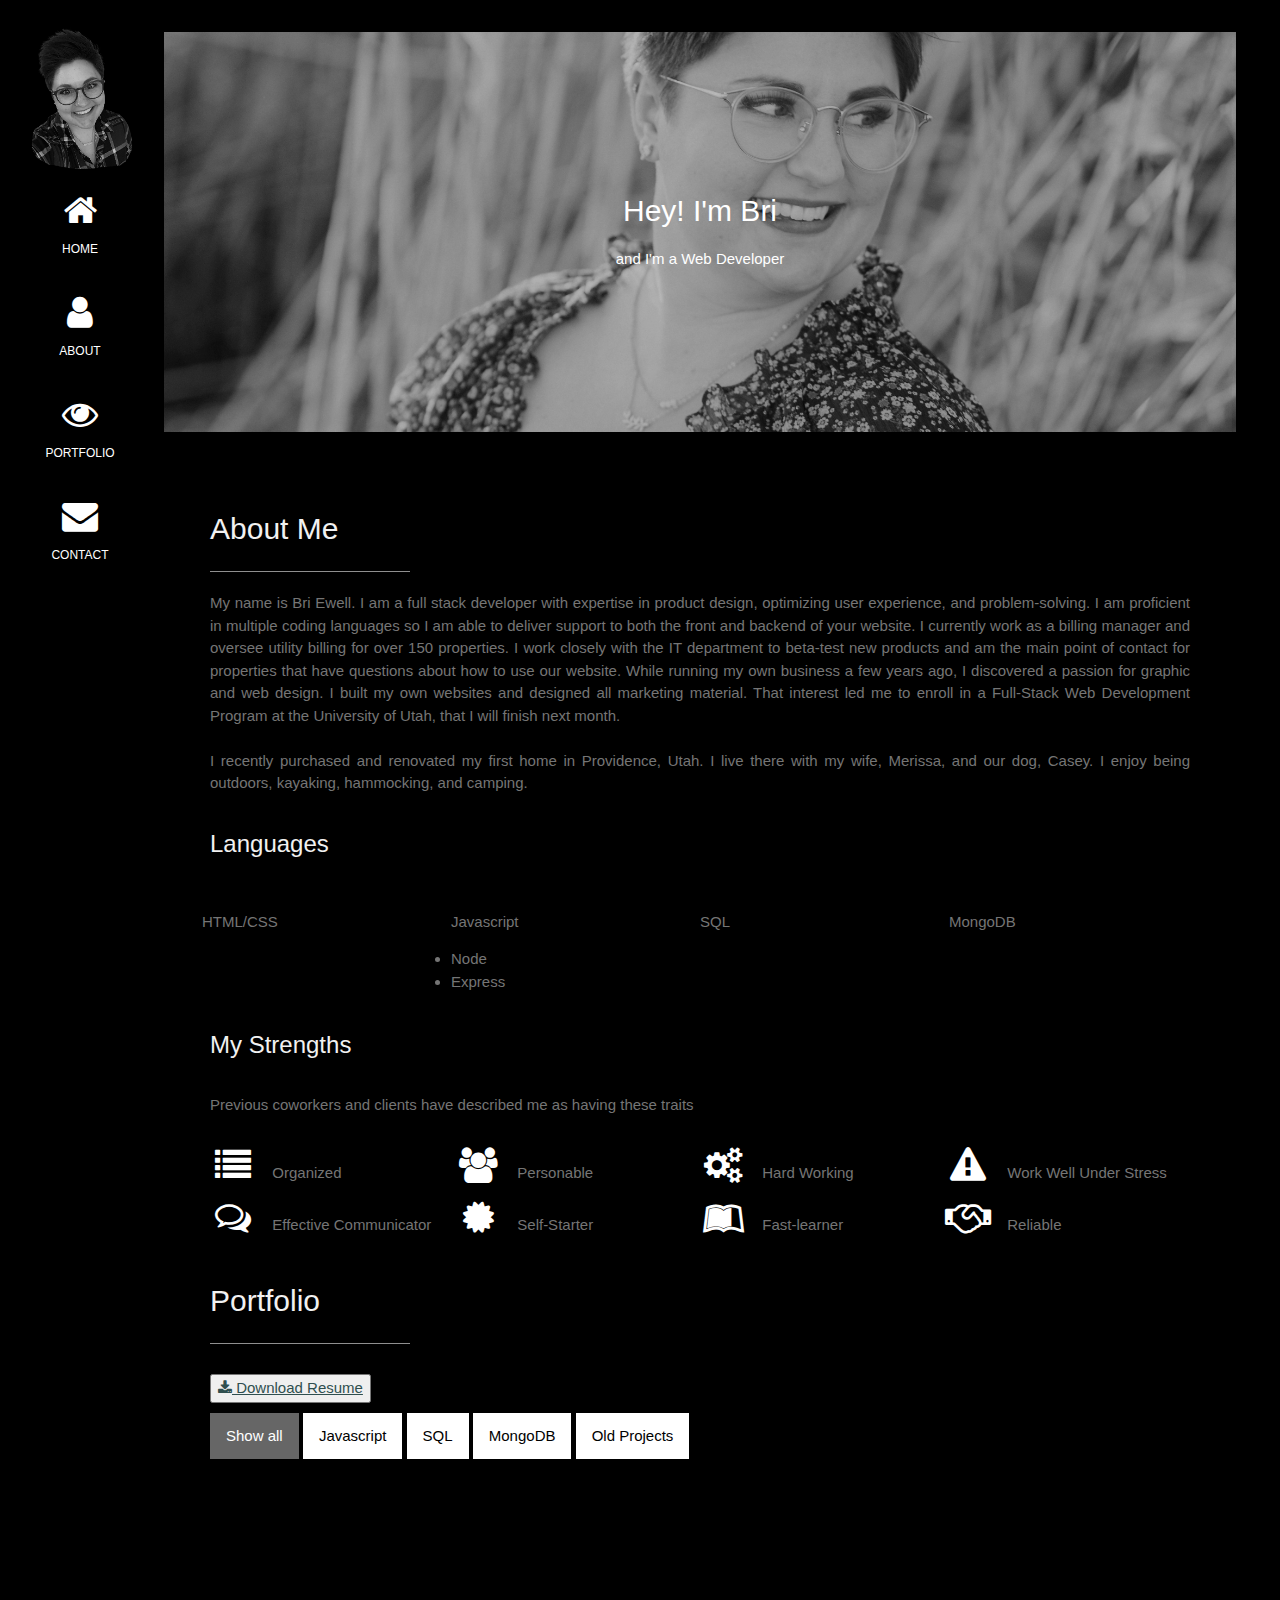
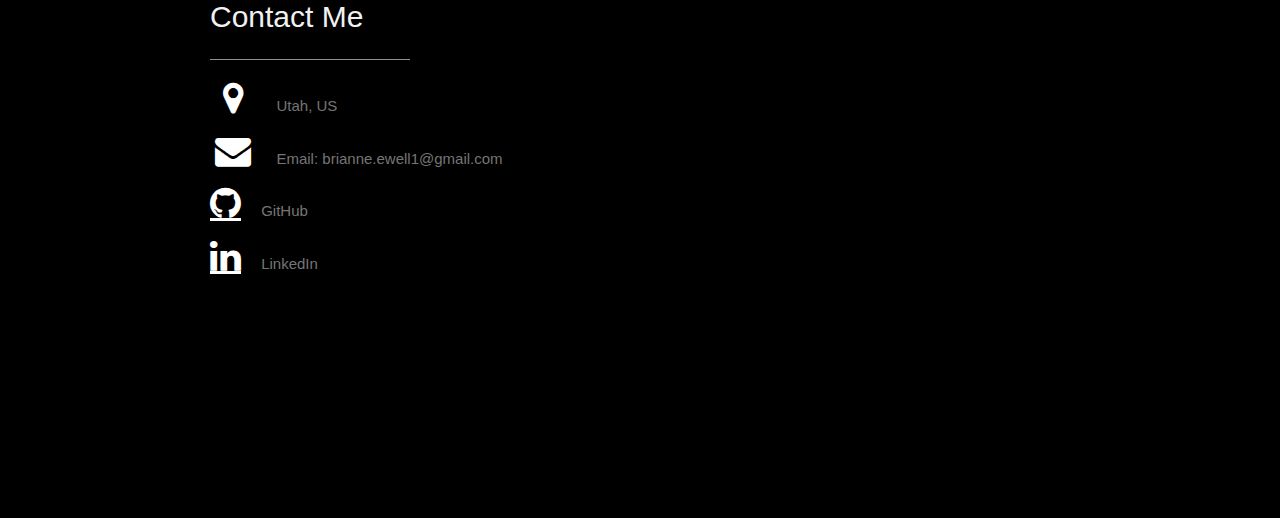
<file: index.html>
<!DOCTYPE html>
<html lang="en">
<!--https://www.w3schools.com/w3css/tryit.asp?filename=tryw3css_templates_dark_portfolio&stacked=h-->

<head>
  <meta charset="UTF-8">
  <meta name="viewport" content="width=device-width, initial-scale=1.0">
  <!--w3 schools stylesheet-->
  <link rel="stylesheet" href="https://www.w3schools.com/w3css/4/w3.css">
  <link rel="stylesheet" href="https://fonts.googleapis.com/css?family=Montserrat">
  <link rel="stylesheet" href="https://cdnjs.cloudflare.com/ajax/libs/font-awesome/4.7.0/css/font-awesome.min.css">
  <!---Link to stylesheet .css-->
  <link rel="stylesheet" href="style.css">
  <!--Link to JavaScript-->
  <script src="script.js"></script>
  <style>
    /*body, h1,h2,h3,h4,h5,h6 {font-family: "Montserrat", sans-serif}
.w3-row-padding img {margin-bottom: 12px}
/* Set the width of the sidebar to 120px */
    .w3-sidebar {
      width: 120px;
      background: black;
    }

    /* Add a left margin to the "page content" that matches the width of the sidebar (120px) */
    #main {
      margin-left: 120px
    }

    /* Remove margins from "page content" on small screens */
    @media only screen and (max-width: 600px) {
      #main {
        margin-left: 0
      }
    }
  </style>
  <title>Portfolio</title>
</head>

<body class="w3-black">

  <!-- Icon Bar (Sidebar - hidden on small screens) -->
  <nav class="w3-sidebar w3-bar-block w3-small w3-hide-small w3-center">
    <!-- Avatar image in top left corner -->
    <img src="./images/IMG-8948-BW.png" style="width:100%">
    <a href="#" class="w3-bar-item w3-button w3-padding-large w3-black">
      <i class="fa fa-home w3-xxlarge"></i>
      <p>HOME</p>
    </a>
    <a href="#about" class="w3-bar-item w3-button w3-padding-large w3-black">
      <i class="fa fa-user w3-xxlarge"></i>
      <p>ABOUT</p>
    </a>
    <a href="#portfolio" class="w3-bar-item w3-button w3-padding-large w3-black">
      <i class="fa fa-eye w3-xxlarge"></i>
      <p>PORTFOLIO</p>
    </a>
    <a href="#contact" class="w3-bar-item w3-button w3-padding-large w3-black">
      <i class="fa fa-envelope w3-xxlarge"></i>
      <p>CONTACT</p>
    </a>
  </nav>

  <!-- Navbar on small screens (Hidden on medium and large screens) -->
  <div class="w3-top w3-hide-large w3-hide-medium" id="myNavbar">
    <div class="w3-bar w3-black w3-opacity w3-hover-opacity-off w3-center w3-small">
      <a href="#" class="w3-bar-item w3-button" style="width:25% !important">HOME</a>
      <a href="#about" class="w3-bar-item w3-button" style="width:25% !important">ABOUT</a>
      <a href="#portfolio" class="w3-bar-item w3-button" style="width:25% !important">PORTFOLIO</a>
      <a href="#contact" class="w3-bar-item w3-button" style="width:25% !important">CONTACT</a>
    </div>
  </div>

  <!-- Page Content -->
  <div class="w3-padding-large" id="main">
    <!-- Header/Home -->
    <header>
      <div class="hero-image">
        <div class="hero-text">
          <h2>Hey! I'm Bri</h2>
          <p>and I'm a Web Developer</p>
        </div>
      </div>
    </header>

    <!-- About Section -->
    <div class="w3-content w3-justify w3-text-grey w3-padding-64" id="about">
      <h2 class="w3-text-light-grey">About Me</h2>
      <hr style="width:200px" class="w3-opacity">
      <p>My name is Bri Ewell. I am a full stack developer with expertise in product design, optimizing user experience,
        and problem-solving. I am proficient in multiple coding languages so I am able to deliver support to both the
        front and backend of your website. I currently work as a billing manager and oversee utility billing for over
        150 properties. I work closely with the IT department to beta-test new products and am the main point of contact
        for properties that have questions about how to use our website.
        While running my own business a few years ago, I discovered a passion for graphic and web design. I built my own websites and designed all marketing material. That interest led me to enroll in a Full-Stack Web Development Program at the University of Utah, that I will finish next month. 
       <br>
       <br>
        I recently purchased and renovated my first home in Providence, Utah. I live there with my
        wife, Merissa, and our dog, Casey. I enjoy being outdoors, kayaking, hammocking, and camping. 
      </p>
      <h3 class="w3-padding-16 w3-text-light-grey">Languages</h3>
      <div class="row">
        <div class="column1">
          <p>HTML/CSS</p>
        </div>
        <div class="column1">
          <p>Javascript</p>
          <li>Node</li>
          <li>Express</li>
        </div>
        <div class="column1">
          <p>SQL</p>
        </div>
        <div class="column1">
          <p>MongoDB</p>
        </div>
      </div>

      <div>
        <h3 class="w3-padding-16 w3-text-light-grey">My Strengths</h3>
        <p>Previous coworkers and clients have described me as having these traits</p>
        <div class="column1">
          <p><i class="fa fa-list fa-fw w3-text-white w3-xxlarge w3-margin-right"></i>Organized</p>
          <p><i class="fa fa-comments-o fa-fw w3-text-white w3-xxlarge w3-margin-right"> </i>Effective Communicator</p>
        </div>
        <div class="column1">
          <p><i class="fa fa-users fa-fw w3-text-white w3-xxlarge w3-margin-right"> </i>Personable</p>
          <p><i class="fa fa-certificate fa-fw w3-text-white w3-xxlarge w3-margin-right"> </i>Self-Starter</p>
        </div>
        <div class="column1">
          <p><i class="fa fa-cogs fa-fw w3-text-white w3-xxlarge w3-margin-right"> </i>Hard Working</p>
          <p><i class="fa fa-leanpub fa-fw w3-text-white w3-xxlarge w3-margin-right"> </i>Fast-learner</p>
        </div>
        <div class="column1">
          <p><i class="fa fa-exclamation-triangle fa-fw w3-text-white w3-xxlarge w3-margin-right"> </i>Work Well Under
            Stress</p>
          <p><i class="fa fa-handshake-o fa-fw w3-text-white w3-xxlarge w3-margin-right"> </i>Reliable</p>
        </div>
        <div class="row:after"></div>
      </div>
      <br>
      <div style="height: 50px"></div>
      <!-- Portfolio Section -->
      <div class="w3-content w3-justify w3-text-grey w3-padding-64" id="portfolio"
        style="padding-top:10px;padding-bottom:10px">
        <h2 class="w3-text-light-grey">Portfolio</h2>
        <hr style="width:200px" class="w3-opacity">

        <!--Resume link-->
        <div style="padding-top:10px;padding-bottom:10px">
          <button>
            <a href="ITresume.pdf"><i class="fa fa-download"></i> Download Resume </a>
          </button>
        </div>

        <!-- Grid for photos -->
        <div id="myBtnContainer">
          <button class="btn active" onclick="filterSelection('all')"> Show all</button>
          <button class="btn" onclick="filterSelection('Javascript')"> Javascript</button>
          <button class="btn" onclick="filterSelection('SQL')"> SQL</button>
          <button class="btn" onclick="filterSelection('MongoDB')"> MongoDB</button>
          <button class="btn" onclick="filterSelection('Old Projects')"> Old Projects</button>
        </div>

        <!-- Portfolio Gallery Grid -->
        <div class="row">
          <div class="column SQL">
            <div class="content">
              <img src="./images/petcetera.jpg" alt="Pet Info" style="width:100%">
              <h4><a href="https://petcetera.herokuapp.com/">PetCetera: Pet Info Database</a></h4>
            </div>
          </div>
          <div class="column SQL">
            <div class="content">
              <img src="./images/blog.jpg" alt="blog" style="width:100%">
              <h4><a href="https://blog-app2020.herokuapp.com/">Collaborative Blog</a></h4>
            </div>
          </div>
          <div class="column Javascript">
            <div class="content">
              <img src="./images/password generator.jpg" alt="Password Generator" style="width:100%">
              <h4><a href="https://brianneewell1.github.io/Random-Password-Generator/">Password Generator</a></h4>
            </div>
          </div>
          <div class="column Javascript">
            <div class="content">
              <img src="./images/team.jpg" alt="Team Generator" style="width:100%">
              <h4><a href="https://drive.google.com/file/d/1r6JjslhJsbXNIVrKLhPauuSueDvpUB3k/view">Team Profile
                  Generator</a></h4>
            </div>
          </div>
          <div class="column Javascript">
            <div class="content">
              <img src="./images/quiz.jpg" alt="Quiz" style="width:100%">
              <h4><a href="https://brianneewell1.github.io/Harry-Potter-Quiz/">Timed Quiz</a></h4>
            </div>
          </div>
          <div class="column Javascript">
            <div class="content">
              <img src="./images/scheduler.jpg" alt="Scheduler" style="width:100%">
              <h4><a href="https://brianneewell1.github.io/Daily-Scheduler-App/">Daily Scheduler</a></h4>
            </div>
          </div>
          <div class="column Old Projects">
            <div class="content">
              <img src="./images/corcollective.jpg" alt="CorCollective" style="width:100%">
              <h4><a href="https://corcollective.wixsite.com/mentoring">Cor Collective Business Site</a></h4>
            </div>
          </div>
          <div class="column Javascript">
            <div class="content">
              <img src="./images/boozebyme.jpg" alt="Drink Search" style="width:100%">
              <h4><a href="https://drive.google.com/file/d/1TE7yEzcxkuFdEz3jwNbggInkVumDztzn/view">Booze By Me
                  Search</a></h4>
            </div>
          </div>
          <div class="column SQL">
            <div class="content">
              <img src="./images/employeeinfo.jpg" alt="EmployeeInfo" style="width:100%">
              <h4><a href="https://drive.google.com/file/d/1_nZ7UJ4WiywUDkmnm6zs7qR0QCBMiS6I/view">Employee Info
                  Management</a></h4>
            </div>
          </div>
          <div class="column Javascript">
            <div class="content">
              <img src="./images/readme.jpg" alt="readme" style="width:100%">
              <h4><a href="https://drive.google.com/file/d/16dYB_R0HdIxmK3qywoTjXCWr8KzCHv1w/view">ReadMe Generator</a>
              </h4>
            </div>
          </div>
        </div>
        <!-- Portfolio Gallery Grid -->
        <div style="height:25px"></div>

        <!-- Contact Section -->
        <div class="w3-padding-64 w3-content w3-text-grey" id="contact">
          <h2 class="w3-text-light-grey">Contact Me</h2>
          <hr style="width:200px" class="w3-opacity">

          <div class="w3-section">
            <p><i class="fa fa-map-marker fa-fw w3-text-white w3-xxlarge w3-margin-right"></i> Utah, US</p>
            <p><i class="fa fa-envelope fa-fw w3-text-white w3-xxlarge w3-margin-right"> </i> Email:
              brianne.ewell1@gmail.com</p>
            <p><a href="https://github.com/brianneewell1" class="fa fa-github w3-text-white w3-xxlarge w3-margin-right">
              </a> GitHub</p>
            <p><a href="https://www.linkedin.com/in/brianne-ewell-079470133/"
                class="fa fa-linkedin w3-text-white w3-xxlarge w3-margin-right"> </a> LinkedIn</p>
          </div><br>

          <!-- End Contact Section -->
        </div>

        <!-- END PAGE CONTENT -->
      </div>
</body>

</html>
</file>
<file: style.css>
/****Navbar****/

.navbar-nav {
    margin-left: 60%;
}

body {
    background-color: lightslategrey;
}

h1 {
    color: white;
    padding-left: 35px;
    text-emphasis: underline;
}

.navbar-brand {
    font-weight: bold;
    font-size: 35px;
    color: lightslategrey;
}

.columnStatic {
    float: left;
    width: 50%;
  }
  
  /* Clear floats after the columns */
  .row:after {
    content: "";
    display: table;
    clear: both;
  }

.form-group {
    margin-right: 50%;
    border-color: white;
    margin-left: 2%;
    background-color: lightgray;
}

.contactform {
    background-color: lightgray;
    margin-bottom: 0;
}

.btn-primary{
    background-color:slategray;
    border-color: white;
}
.container-sm-6 {
    background-color: lightgray;
    margin-top: 25px;
    margin-right: 50%;
    margin-left: 25px;
    margin-bottom: 25px;
}

.col-sm-6 {
    padding-left: 35px;
    padding-right: 35px;
}

a{
    color: darkslategray;
}

.card-img {
    height: 250px;
    width: 425px;
    }

    body, html {
        height: 100%;
    }
    
    /* The hero image */
.hero-image {
    background-image: url("./images/headerIMG.jpg");
    
      /* Set a specific height */
      height: 400px;
        
  /* Position and center the image to scale nicely on all screens */
  background-position: center;
  background-repeat: no-repeat;
  background-size: cover;
  position: relative; 
    }
    
    /* Place text in the middle of the image */
    .hero-text {
      text-align: center;
      position: absolute;
      top: 50%;
      left: 50%;
      transform: translate(-50%, -50%);
      color: white;
    }
/* Create four equal columns that floats next to each other */
.column1 {
    float: left;
    width: 25%;
  }
  
  /* Clear floats */
  .row:after {
    content: "";
    display: table;
     clear: both;
  }
  
  /* Responsive layout - makes a two column-layout instead of four columns */
  @media screen and (max-width: 900px) {
    .column1 {
      width: 50%;
    }
  }
  
  /* Responsive layout - makes the two columns stack on top of each other instead of next to each other */
  @media screen and (max-width: 600px) {
    .column1 {
      width: 100%;
    }
  }

  * {
    box-sizing: border-box;
  }
  
  body {
    background-color: #f1f1f1;
    padding: 20px;
    font-family: Arial;
  }
  
  /* Center website */
  .main {
    max-width: 1000px;
    margin: auto;
  }
  
  h1 {
    font-size: 50px;
    word-break: break-all;
  }
  
  .row {
    margin: 10px -16px;
  }
  
  /* Add padding BETWEEN each column */
  .row,
  .row > .column {
    padding: 8px;
  }
  
  /* Create three equal columns that floats next to each other */
  .column {
    float: left;
    width: 33.33%;
    display: none; /* Hide all elements by default */
  }
  
  /* Clear floats after rows */ 
  .row:after {
    content: "";
    display: table;
    clear: both;
  }
  
  /* Content */
  .content {
    background-color: white;
    padding: 10px;
  }
  
  /* The "show" class is added to the filtered elements */
  .show {
    display: block;
  }
  
  /* Style the buttons */
  .btn {
    border: none;
    outline: none;
    padding: 12px 16px;
    background-color: white;
    cursor: pointer;
  }
  
  .btn:hover {
    background-color: #ddd;
  }
  
  .btn.active {
    background-color: #666;
    color: white;
  }
</file>
